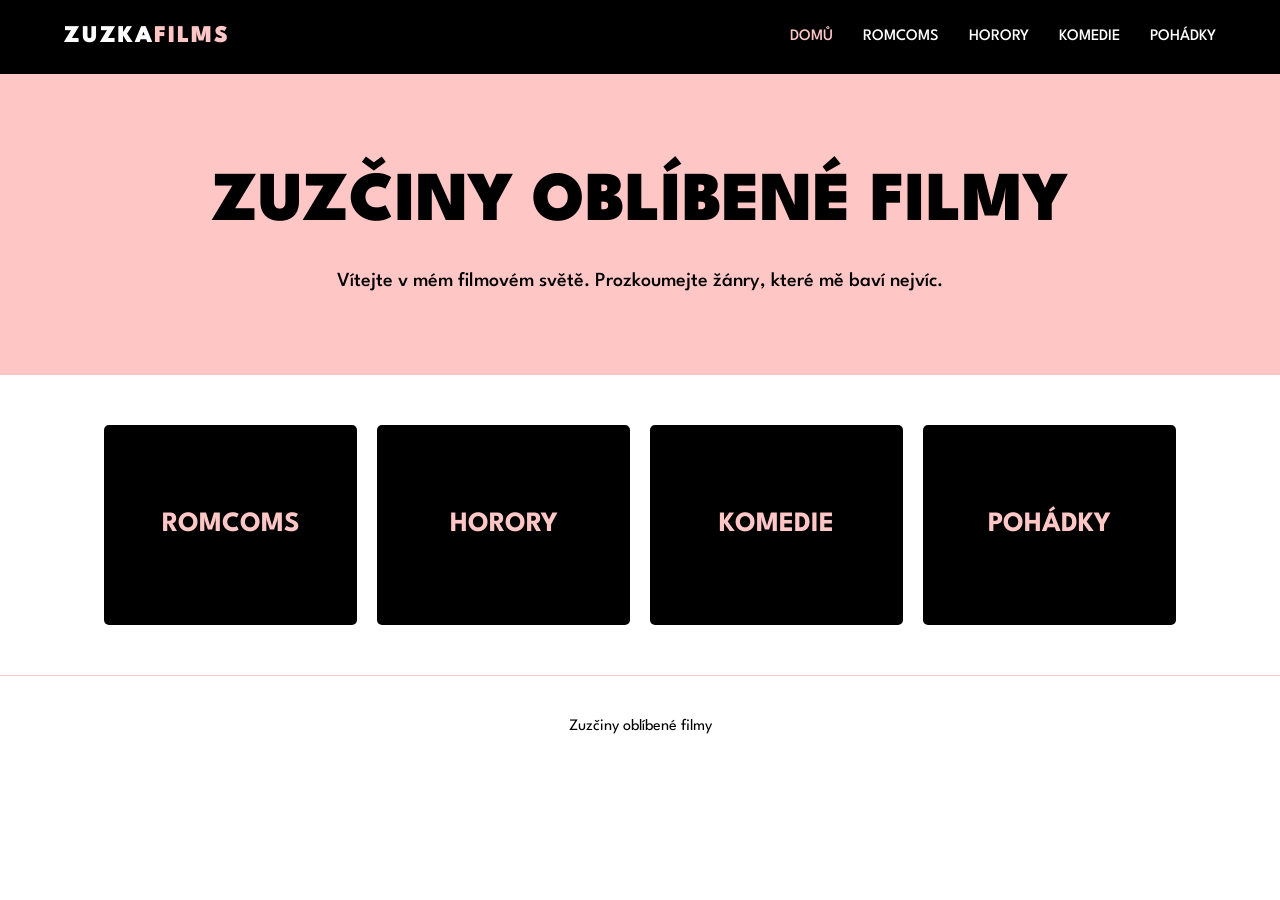
<file: index.html>
<h1></h1>
<!DOCTYPE html>
<html lang="cs">
<head>
    <meta charset="UTF-8">
    <meta name="viewport" content="width=device-width, initial-scale=1.0">
    <title>Zuzčiny oblíbené filmy</title>
    <link href="https://fonts.googleapis.com/css2?family=League+Spartan:wght@100..900&display=swap" rel="stylesheet">
    <link rel="stylesheet" href="style.css">
</head>
<body>
<header>
    <nav class="header-container"> <div class="logo">ZUZKA<span>FILMS</span></div>
        <ul class="nav-links">
            <li><a href="index.html" class="active">Domů</a></li>
            <li><a href="oblíbené romcoms.html">Romcoms</a></li>
            <li><a href="oblíbené horory.html">Horory</a></li>
            <li><a href="oblíbené komedie.html">Komedie</a></li>
            <li><a href="oblíbené pohádky.html">Pohádky</a></li>
        </ul>
    </nav>
</header>
	

    <main>
        <section class="hero">
            <h1>Zuzčiny oblíbené filmy</h1>
            <p>Vítejte v mém filmovém světě. Prozkoumejte žánry, které mě baví nejvíc.</p>
        </section>

        <section class="genre-grid">
            <a href="oblíbené romcoms.html" class="genre-card">
                <h2>Romcoms</h2>
            </a>
            <a href="oblíbené horory.html" class="genre-card">
                <h2>Horory</h2>
            </a>
            <a href="oblíbené komedie.html" class="genre-card">
                <h2>Komedie</h2>
            </a>
            <a href="oblíbené pohádky.html" class="genre-card">
                <h2>Pohádky</h2>
            </a>
        </section>
	</main>
   

    <footer>
        <p>Zuzčiny oblíbené filmy</p>
    </footer>

</body>
</html>
</file>
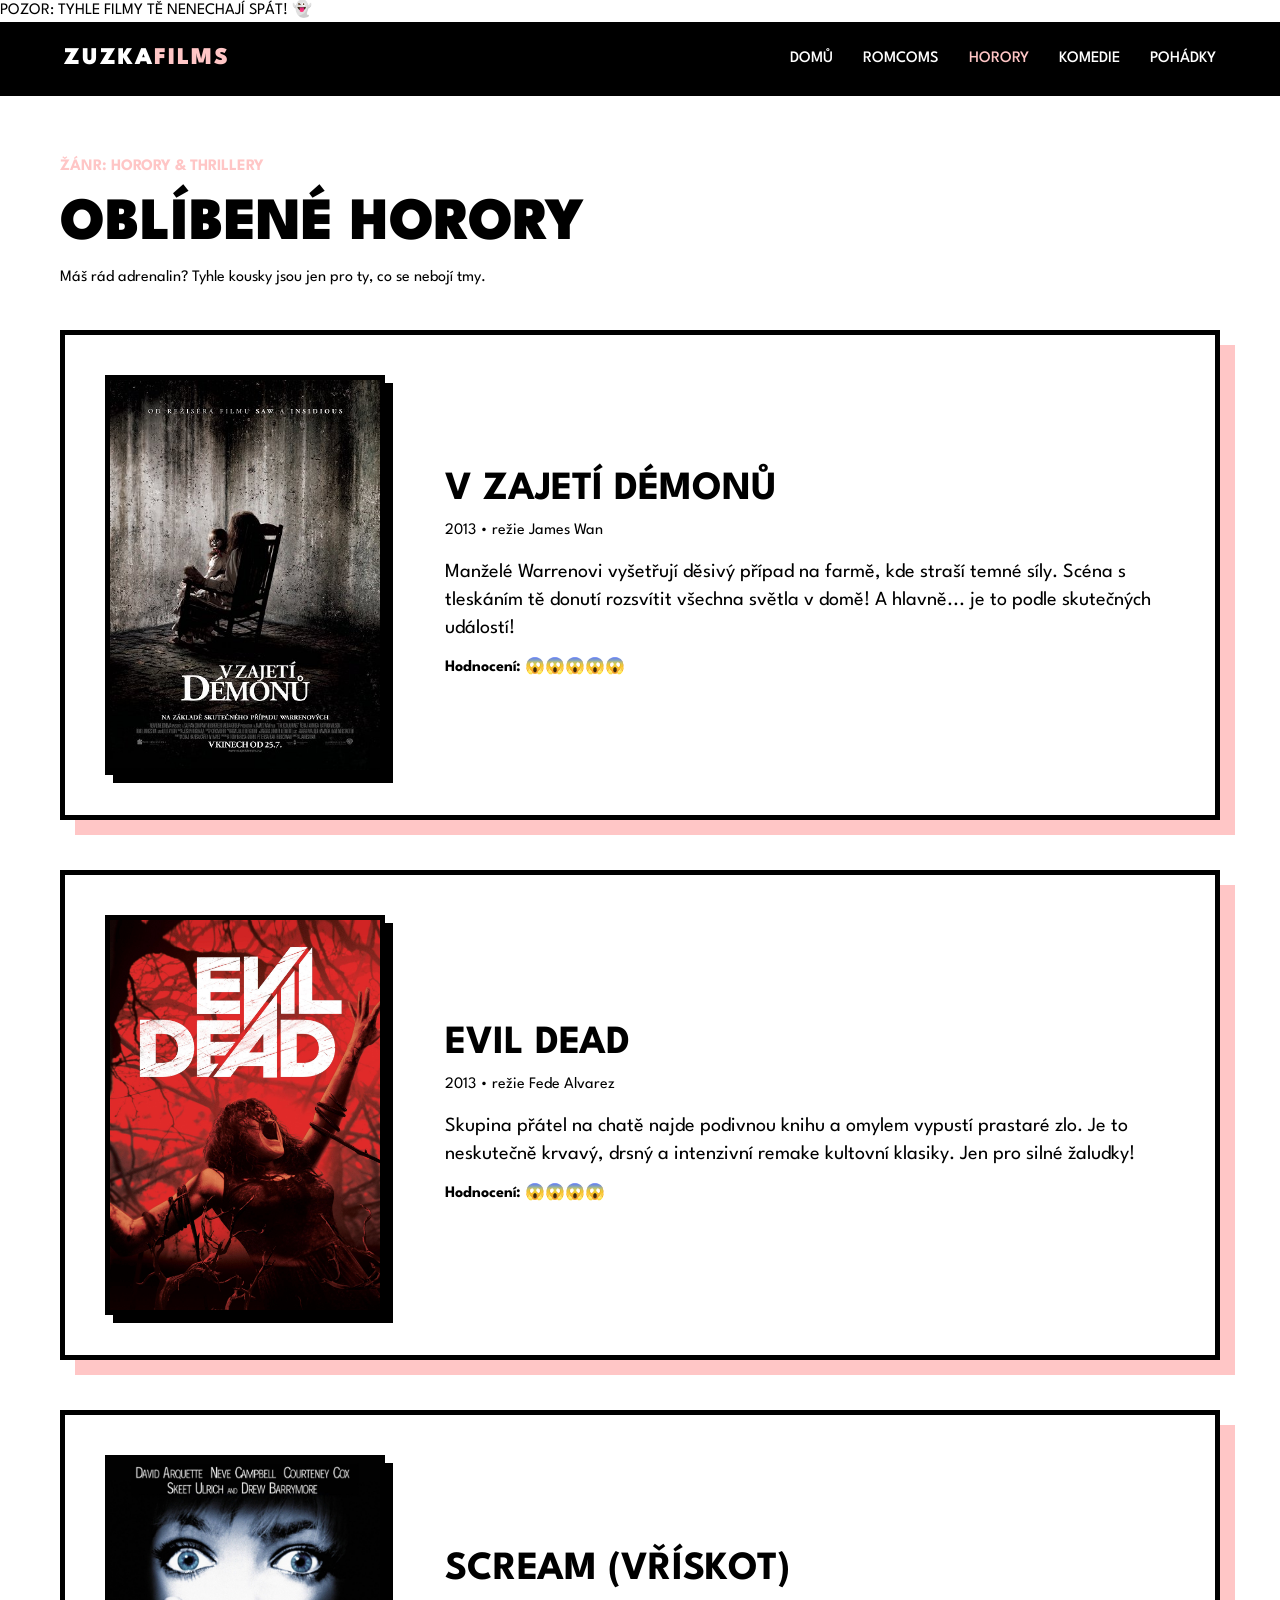
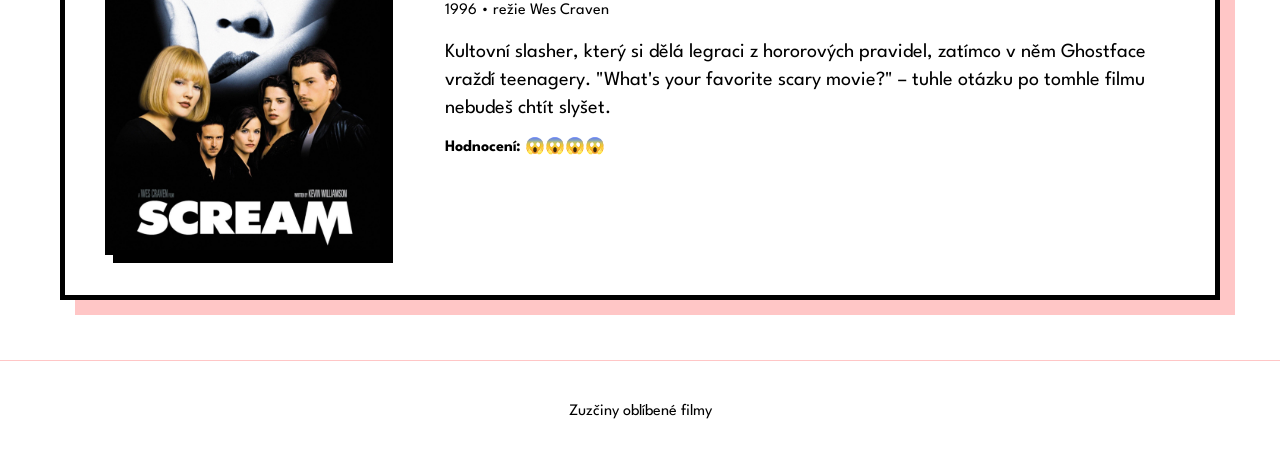
<file: oblíbené horory.html>
<!DOCTYPE html>
<html lang="cs">
<head>
    <meta charset="UTF-8">
    <meta name="viewport" content="width=device-width, initial-scale=1.0">
    <title>Horory pro odvážné | ZuzkaFilms</title>
    <link href="https://fonts.googleapis.com/css2?family=League+Spartan:wght@400;700;900&display=swap" rel="stylesheet">
    <link rel="stylesheet" href="style.css">
</head>
<body class="dark-mode"> <div class="top-bar dark">POZOR: TYHLE FILMY TĚ NENECHAJÍ SPÁT! 👻</div>

    <header>
        <div class="header-container">
            <div class="logo">ZUZKA<span>FILMS</span></div>
            <nav>
                <ul class="nav-links">
                    <li><a href="index.html">Domů</a></li>
                    <li><a href="oblíbené romcoms.html">Romcoms</a></li>
                    <li><a href="oblíbené horory.html" class="active">Horory</a></li>
                    <li><a href="oblíbené komedie.html">Komedie</a></li>
                    <li><a href="oblíbené pohádky.html">Pohádky</a></li>
                </ul>
            </nav>
        </div>
    </header>

    <main class="content-wrapper">
        <section class="page-title">
            <span class="category-tag horror">Žánr: Horory & Thrillery</span>
            <h1>Oblíbené Horory</h1>
            <p class="intro-text white">Máš rád adrenalin? Tyhle kousky jsou jen pro ty, co se nebojí tmy.</p>
        </section>

        <section class="movie-list">
            <article class="movie-item horror-card">
                <div class="movie-poster">
        <img src="img/zajeti.jpg" alt="V zajetí démonů"> 
    </div>
                <div class="movie-info">
                    <h2>V zajetí démonů</h2>
                    <p class="movie-meta">2013 • režie James Wan</p>
                    <p class="movie-desc">Manželé Warrenovi vyšetřují děsivý případ na farmě, kde straší temné síly. Scéna s tleskáním tě donutí rozsvítit všechna světla v domě! A hlavně... je to podle skutečných událostí!</p>
                    <span class="rating">Hodnocení: 😱😱😱😱😱</span>
                </div>
            </article>

            <article class="movie-item horror-card">
                <div class="movie-poster">
        <img src="img/evil.jpg" alt="Evil Dead"> 
    </div>
                <div class="movie-info">
                    <h2>Evil Dead</h2>
                <p class="movie-meta">2013 • režie Fede Alvarez</p>
                <p class="movie-desc">Skupina přátel na chatě najde podivnou knihu a omylem vypustí prastaré zlo. Je to neskutečně krvavý, drsný a intenzivní remake kultovní klasiky. Jen pro silné žaludky!</p>
                <span class="rating">Hodnocení: 😱😱😱😱</span>
                </div>
            </article>

            <article class="movie-item horror-card">
              <div class="movie-poster">
        <img src="img/scream.jpg" alt="Scream (Vřískot)"> 
    </div>
                <div class="movie-info">
                    <h2>Scream (Vřískot)</h2>
                <p class="movie-meta">1996 • režie Wes Craven</p>
                <p class="movie-desc">Kultovní slasher, který si dělá legraci z hororových pravidel, zatímco v něm Ghostface vraždí teenagery. "What's your favorite scary movie?" – tuhle otázku po tomhle filmu nebudeš chtít slyšet.</p>
                <span class="rating">Hodnocení: 😱😱😱😱</span>
                </div>
            </article>
        </section>
    </main>

    <footer>
        <p>Zuzčiny oblíbené filmy</p>
    </footer>

</body>
</html>
</file>
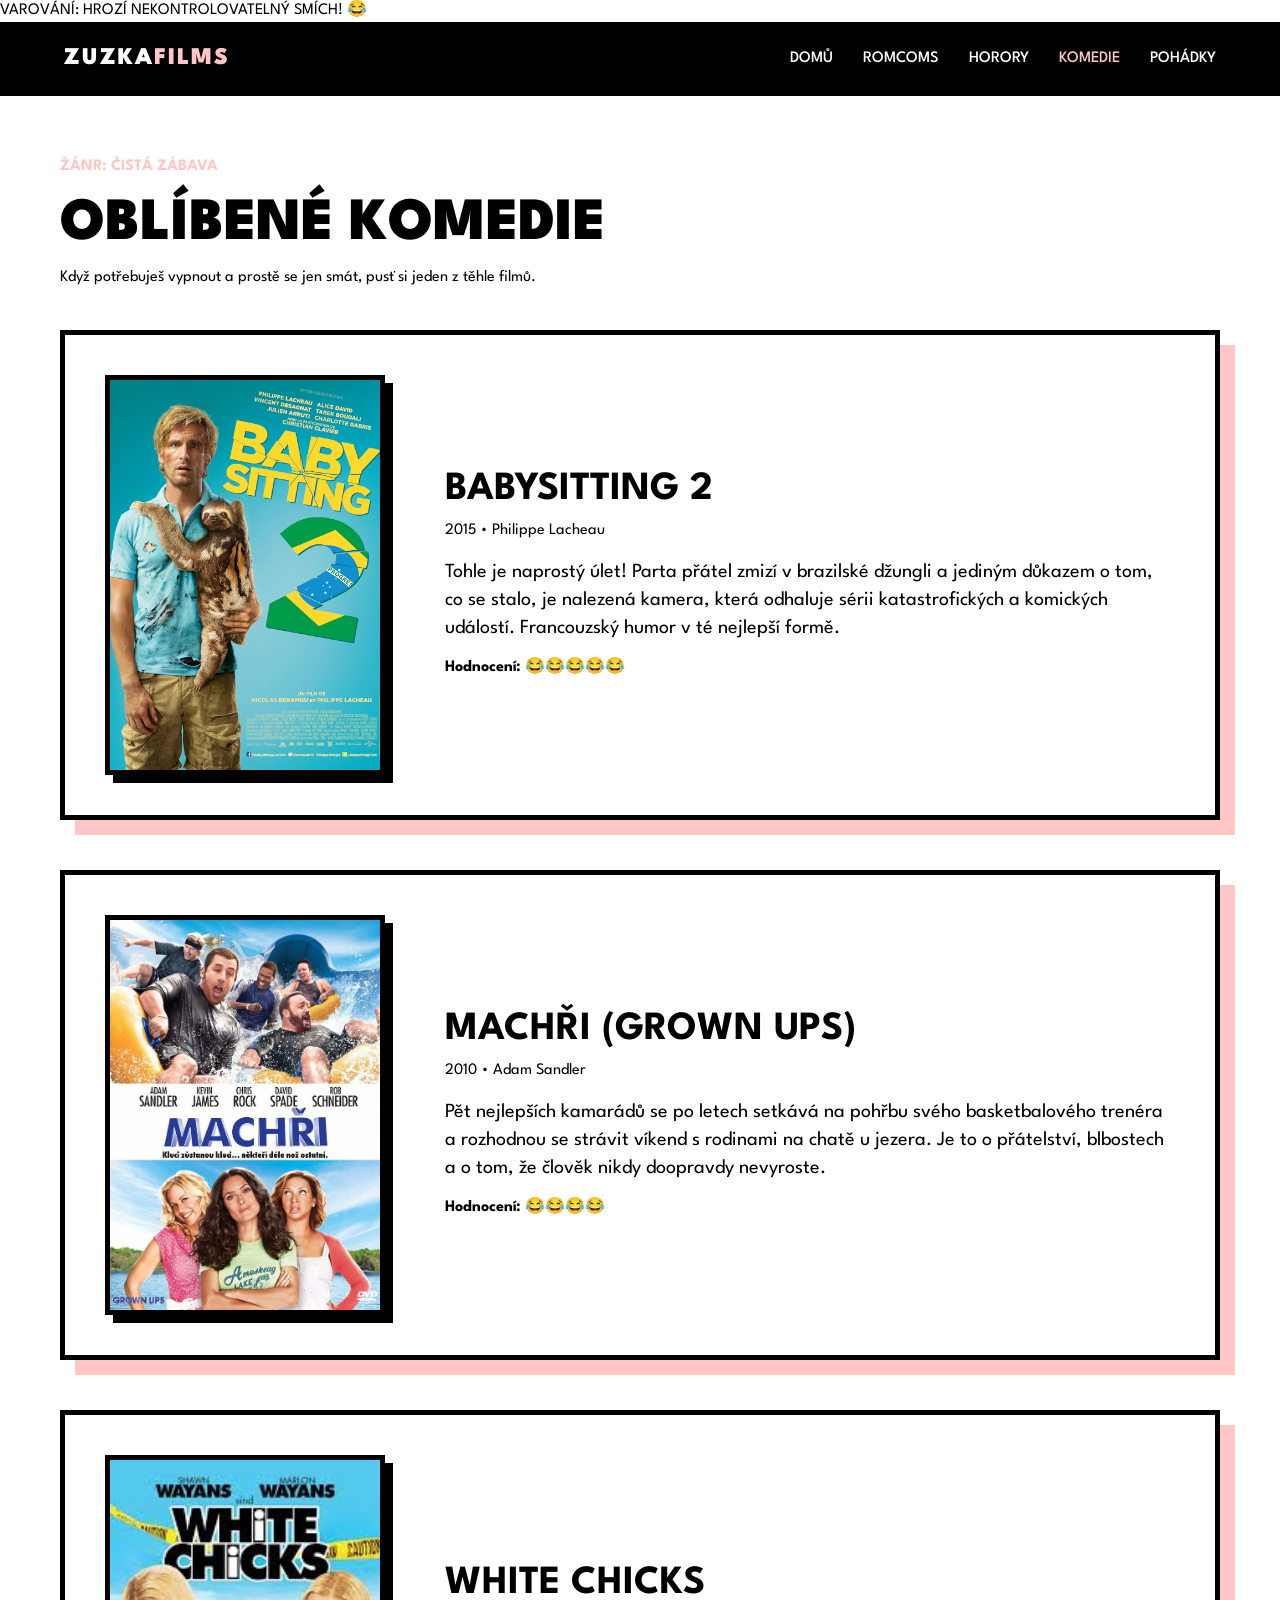
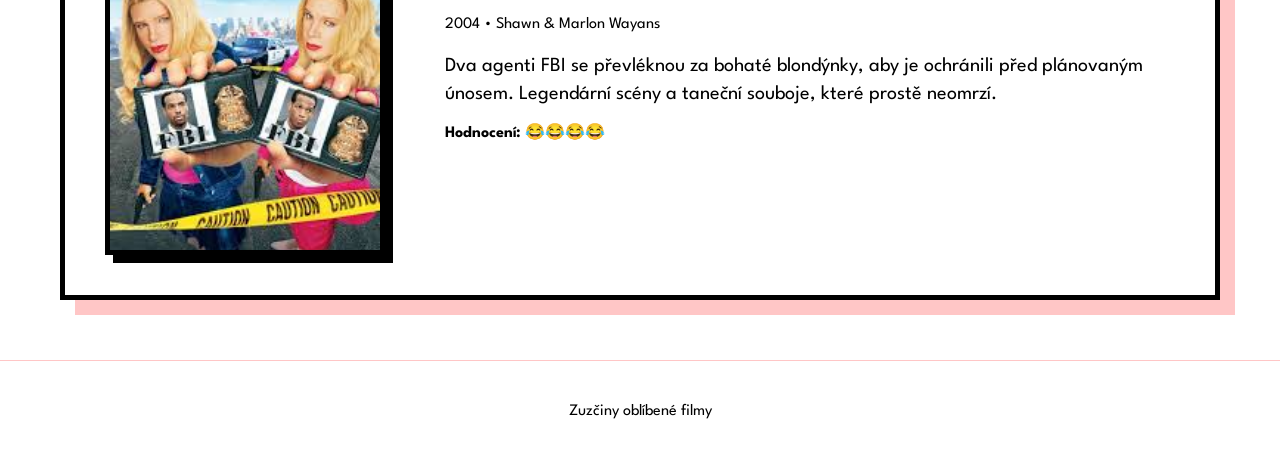
<file: oblíbené komedie.html>
<!DOCTYPE html>
<html lang="cs">
<head>
    <meta charset="UTF-8">
    <meta name="viewport" content="width=device-width, initial-scale=1.0">
    <title>Nejlepší Komedie | ZuzkaFilms</title>
    <link href="https://fonts.googleapis.com/css2?family=League+Spartan:wght@400;700;900&display=swap" rel="stylesheet">
    <link rel="stylesheet" href="style.css">
</head>
<body>

    <div class="top-bar">VAROVÁNÍ: HROZÍ NEKONTROLOVATELNÝ SMÍCH! 😂</div>

    <header>
        <div class="header-container">
            <div class="logo">ZUZKA<span>FILMS</span></div>
            <nav>
                <ul class="nav-links">
                    <li><a href="index.html">Domů</a></li>
                    <li><a href="oblíbené romcoms.html">Romcoms</a></li>
                    <li><a href="oblíbené horory.html">Horory</a></li>
                    <li><a href="oblíbené komedie.html" class="active">Komedie</a></li>
                    <li><a href="oblíbené pohádky.html">Pohádky</a></li>
                </ul>
            </nav>
        </div>
    </header>

    <main class="content-wrapper">
        <section class="page-title">
            <span class="category-tag comedy">Žánr: Čistá zábava</span>
            <h1>Oblíbené Komedie</h1>
            <p class="intro-text">Když potřebuješ vypnout a prostě se jen smát, pusť si jeden z těhle filmů.</p>
        </section>

        <section class="movie-list">
            <article class="movie-item comedy-card">
               <div class="movie-poster">
        <img src="img/baby.jpg" alt="Babysitting 2"> 
    </div>
                <div class="movie-info">
                    <h2>Babysitting 2</h2>
                    <p class="movie-meta">2015 • Philippe Lacheau</p>
                    <p class="movie-desc">Tohle je naprostý úlet! Parta přátel zmizí v brazilské džungli a jediným důkazem o tom, co se stalo, je nalezená kamera, která odhaluje sérii katastrofických a komických událostí. Francouzský humor v té nejlepší formě.  </p>
                    <span class="rating">Hodnocení: 😂😂😂😂😂</span>
                </div>
            </article>

            <article class="movie-item comedy-card reversed-pink">
               <div class="movie-poster">
        <img src="img/machri.jpg" alt="Machři (Grown Ups)"> 
    </div>
                <div class="movie-info">
                    <h2>Machři (Grown Ups)</h2>
                    <p class="movie-meta">2010 • Adam Sandler</p>
                    <p class="movie-desc">Pět nejlepších kamarádů se po letech setkává na pohřbu svého basketbalového trenéra a rozhodnou se strávit víkend s rodinami na chatě u jezera. Je to o přátelství, blbostech a o tom, že člověk nikdy doopravdy nevyroste.</p>
                    <span class="rating">Hodnocení: 😂😂😂😂</span>
                </div>
            </article>
            
             <article class="movie-item comedy-card">
               <div class="movie-poster">
        <img src="img/white.jpg" alt="White Chicks"> 
    </div>
                <div class="movie-info">
                    <h2>White Chicks</h2>
                <p class="movie-meta">2004 • Shawn & Marlon Wayans</p>
                <p class="movie-desc">Dva agenti FBI se převléknou za bohaté blondýnky, aby je ochránili před plánovaným únosem. Legendární scény a taneční souboje, které prostě neomrzí.</p>
                <span class="rating">Hodnocení: 😂😂😂😂</span>
            </div>
        </article>

                    
        </section>
    </main>

    <footer>
        <p>Zuzčiny oblíbené filmy</p>
    </footer>

</body>
</html>
</file>
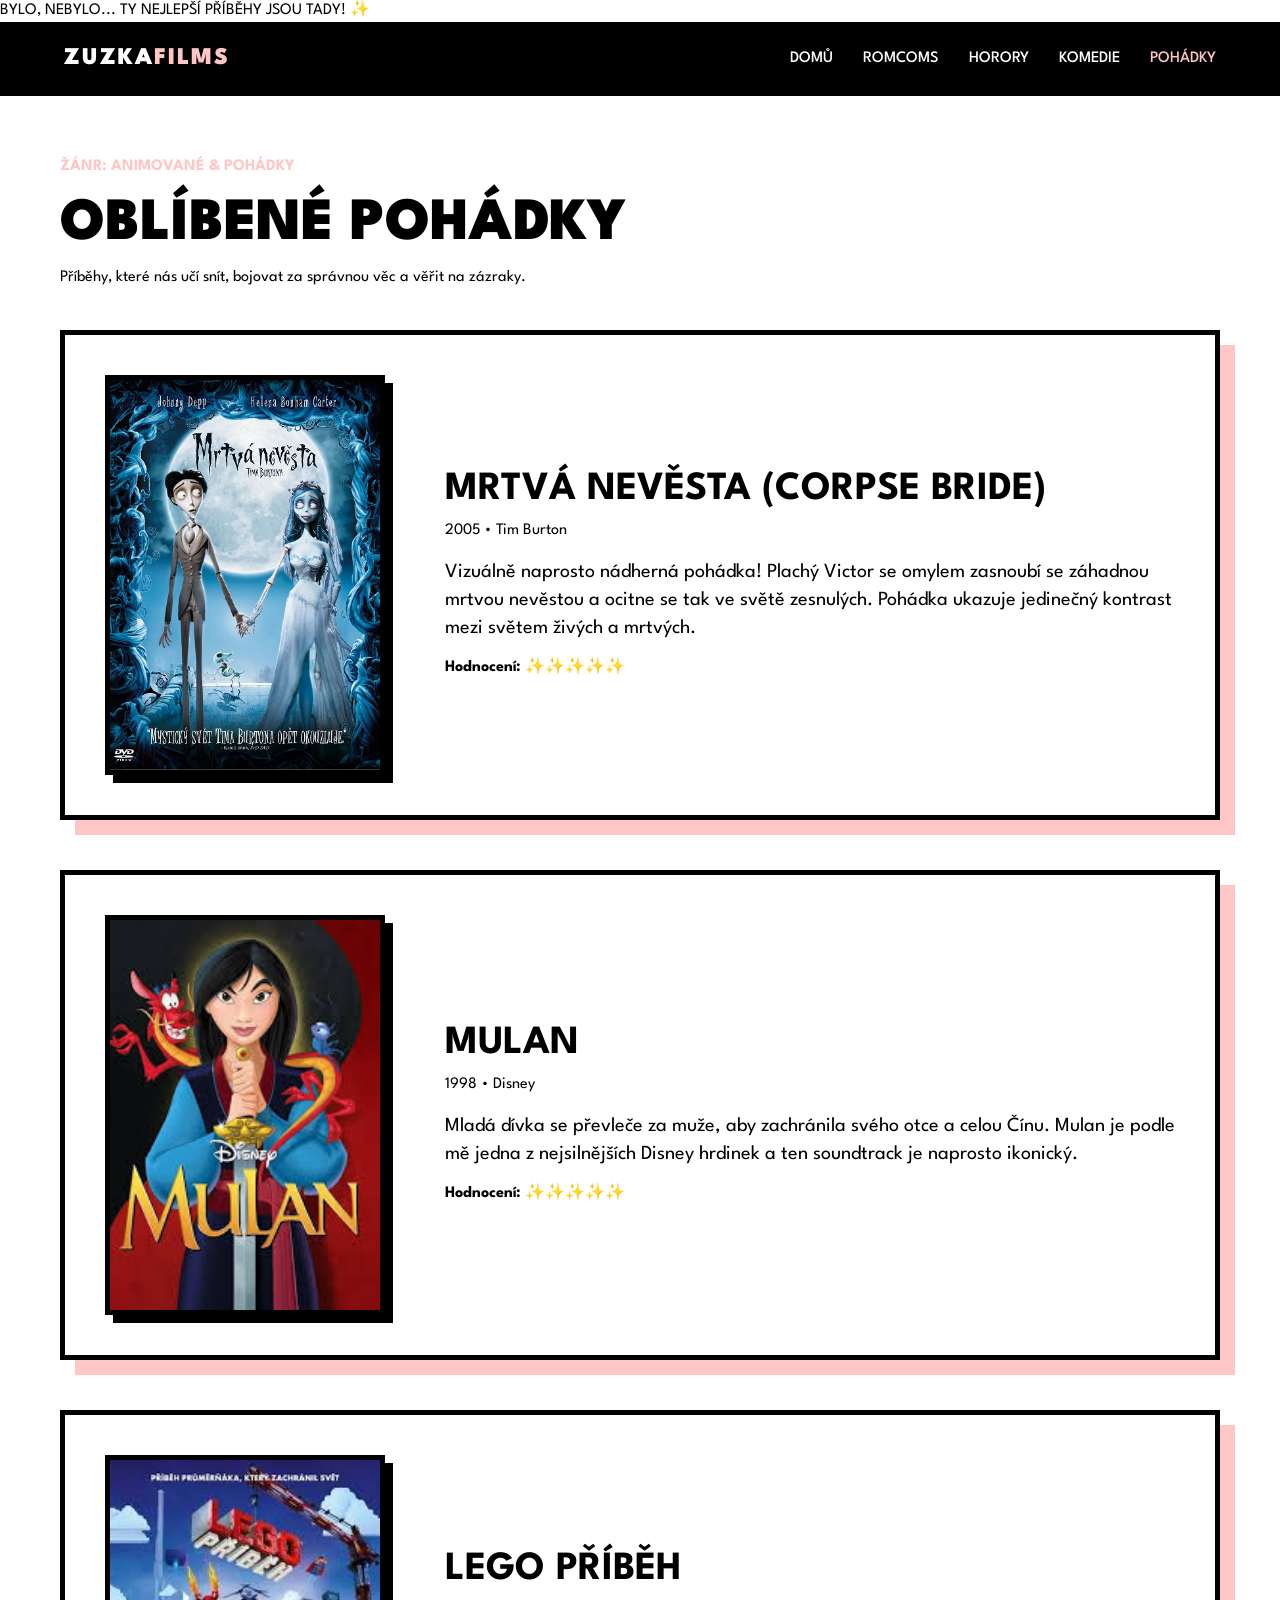
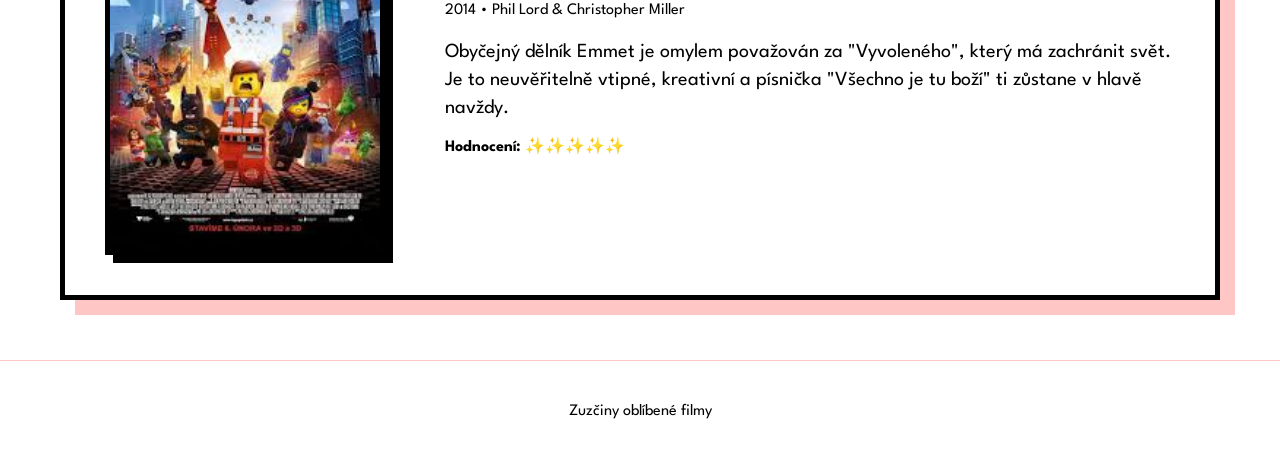
<file: oblíbené pohádky.html>
<!DOCTYPE html>
<html lang="cs">
<head>
    <meta charset="UTF-8">
    <meta name="viewport" content="width=device-width, initial-scale=1.0">
    <title>Kouzelné Pohádky | ZuzkaFilms</title>
    <link href="https://fonts.googleapis.com/css2?family=League+Spartan:wght@400;700;900&display=swap" rel="stylesheet">
    <link rel="stylesheet" href="style.css">
</head>
<body class="fairy-tale-page">

    <div class="top-bar fairy">BYLO, NEBYLO... TY NEJLEPŠÍ PŘÍBĚHY JSOU TADY! ✨</div>

    <header>
        <div class="header-container">
            <div class="logo">ZUZKA<span>FILMS</span></div>
            <nav>
                <ul class="nav-links">
                    <li><a href="index.html">Domů</a></li>
                    <li><a href="oblíbené romcoms.html">Romcoms</a></li>
                    <li><a href="oblíbené horory.html">Horory</a></li>
                    <li><a href="oblíbené komedie.html">Komedie</a></li>
                    <li><a href="oblíbené pohádky.html" class="active">Pohádky</a></li>
                </ul>
            </nav>
        </div>
    </header>

    <main class="content-wrapper">
        <section class="page-title">
            <span class="category-tag fairy-tag">Žánr: Animované & Pohádky</span>
            <h1>Oblíbené Pohádky</h1>
            <p class="intro-text">Příběhy, které nás učí snít, bojovat za správnou věc a věřit na zázraky.</p>
        </section>

        <section class="movie-list">
            <article class="movie-item fairy-card corpse-bride">
              <div class="movie-poster">
        <img src="img/mrtva.jpg" alt="Mrtvá nevěsta (Corpse Bride)"> 
    </div>
                <div class="movie-info">
                    <h2>Mrtvá nevěsta (Corpse Bride)</h2>
                    <p class="movie-meta">2005 • Tim Burton</p>
                    <p class="movie-desc">Vizuálně naprosto nádherná pohádka! Plachý Victor se omylem zasnoubí se záhadnou mrtvou nevěstou a ocitne se tak ve světě zesnulých. Pohádka ukazuje jedinečný kontrast mezi světem živých a mrtvých.</p>
                    <span class="rating">Hodnocení: ✨✨✨✨✨</span>
                </div>
            </article>

            <article class="movie-item fairy-card mulan">
                <div class="movie-poster">
        <img src="img/mulan.jpg" alt="Mulan"> 
    </div>
                <div class="movie-info">
                    <h2>Mulan</h2>
                    <p class="movie-meta">1998 • Disney</p>
                    <p class="movie-desc">Mladá dívka se převleče za muže, aby zachránila svého otce a celou Čínu. Mulan je podle mě jedna z nejsilnějších Disney hrdinek a ten soundtrack je naprosto ikonický.</p>
                    <span class="rating">Hodnocení: ✨✨✨✨✨</span>
                </div>
            </article>

            <article class="movie-item">
                <div class="movie-poster">
        <img src="img/lego.jpg" alt="Lego příběh"> 
    </div>
             <div class="movie-info">   
                 <h2>Lego příběh</h2>
                <p class="movie-meta">2014 • Phil Lord & Christopher Miller</p>
                <p class="movie-desc">Obyčejný dělník Emmet je omylem považován za "Vyvoleného", který má zachránit svět. Je to neuvěřitelně vtipné, kreativní a písnička "Všechno je tu boží" ti zůstane v hlavě navždy.</p>
                <span class="rating">Hodnocení: ✨✨✨✨✨</span>
            </div>
        </article>
                
        </section>
    </main>

    <footer>
        <p>Zuzčiny oblíbené filmy</p>
    </footer>

</body>
</html>
</file>
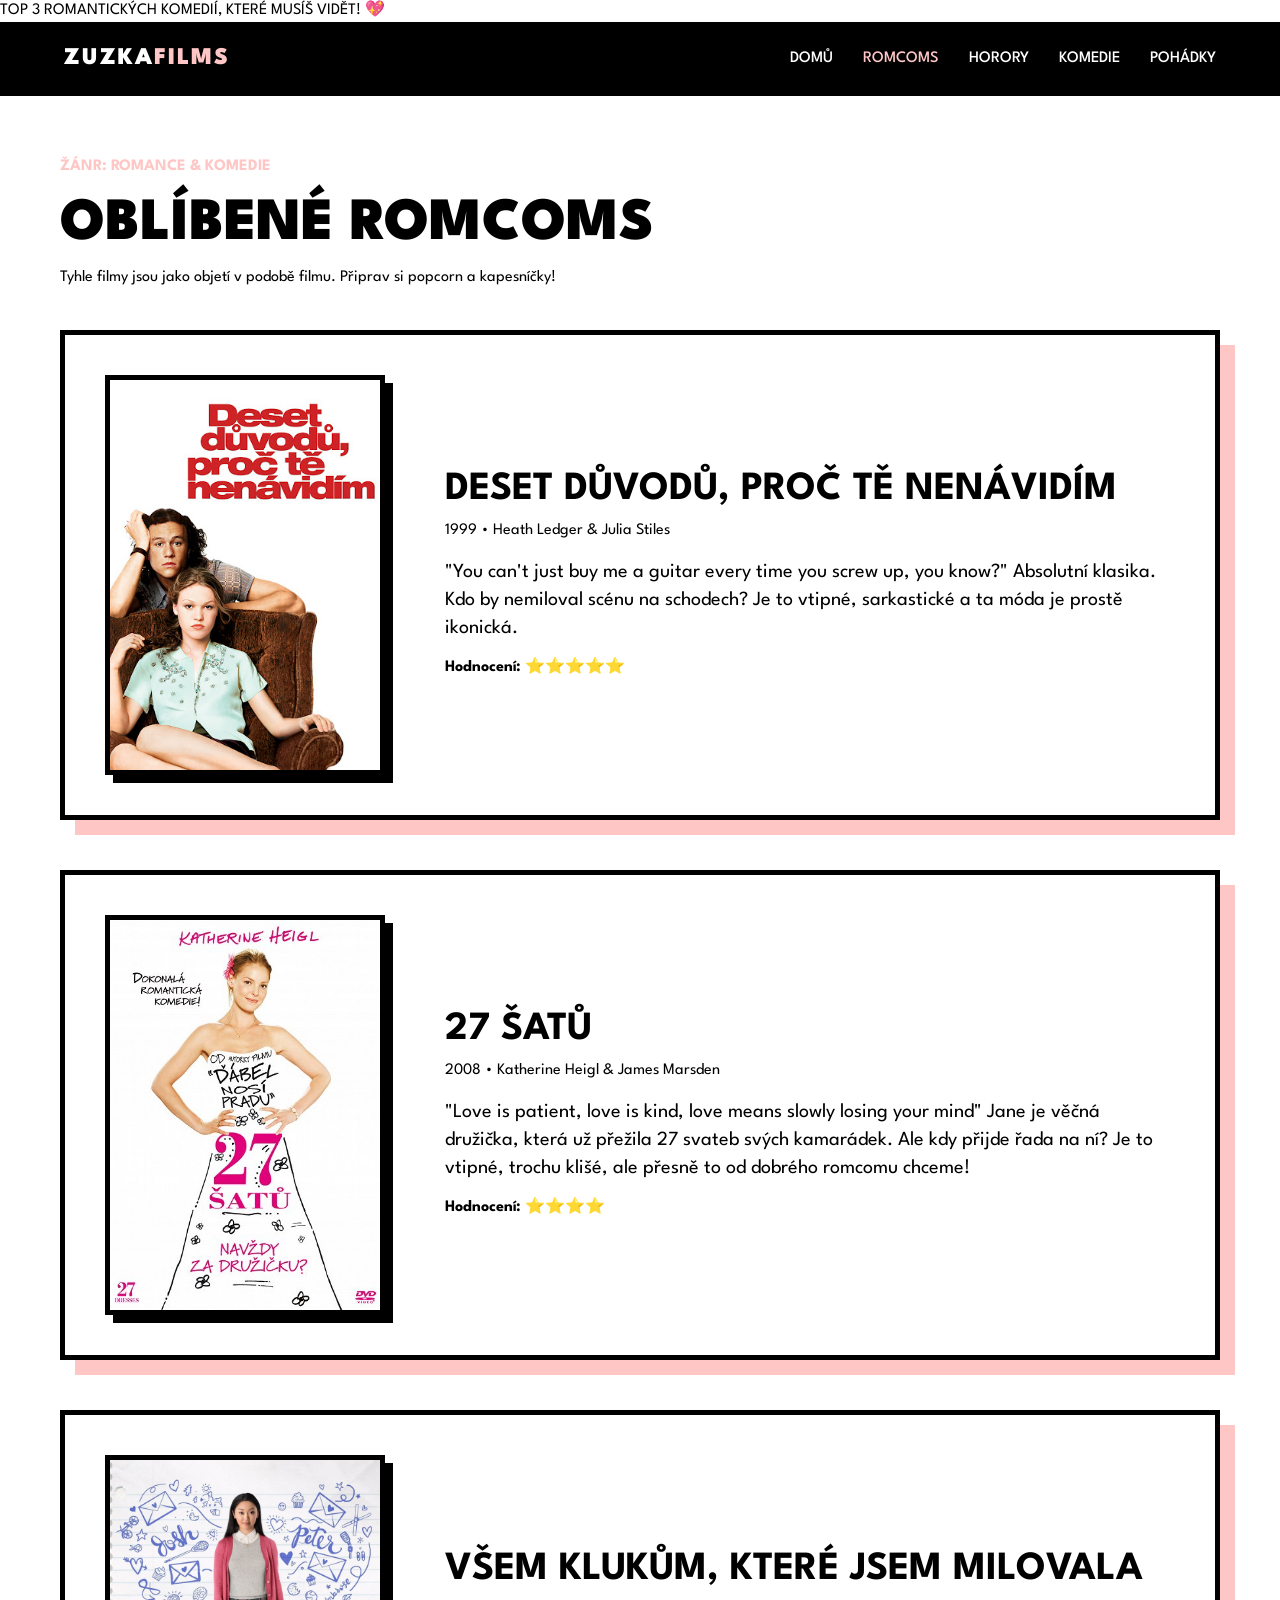
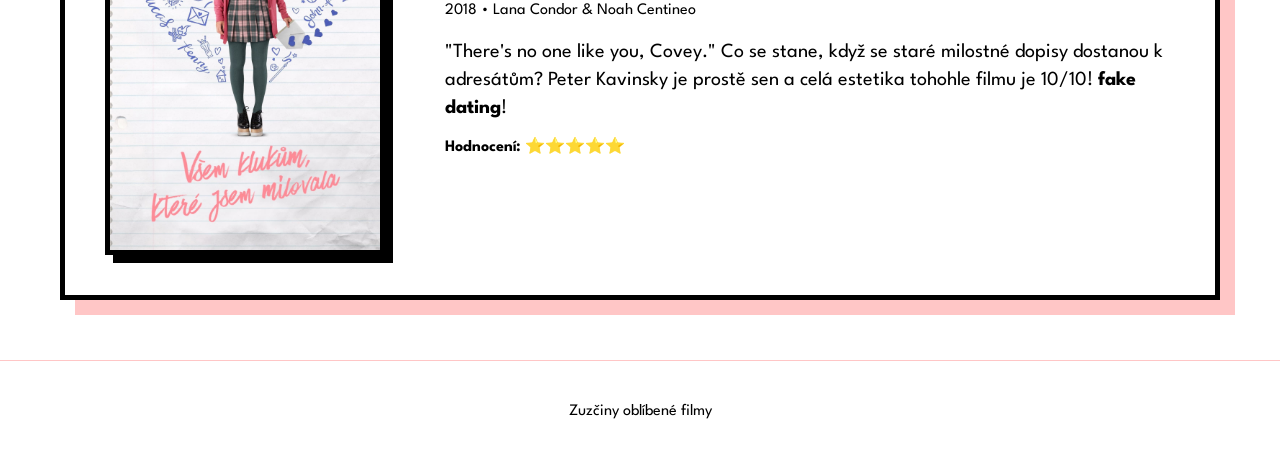
<file: oblíbené romcoms.html>
<!DOCTYPE html>
<html lang="cs">
<head>
    <meta charset="UTF-8">
    <meta name="viewport" content="width=device-width, initial-scale=1.0">
    <title>Nejlepší Romcoms | ZuzkaFilms</title>
    <link href="https://fonts.googleapis.com/css2?family=League+Spartan:wght@400;700;900&display=swap" rel="stylesheet">
    <link rel="stylesheet" href="style.css">
</head>
<body>

    <div class="top-bar">TOP 3 ROMANTICKÝCH KOMEDIÍ, KTERÉ MUSÍŠ VIDĚT! 💖</div>

    <header>
        <div class="header-container">
            <div class="logo">ZUZKA<span>FILMS</span></div>
            <nav>
                <ul class="nav-links">
                    <li><a href="index.html">Domů</a></li>
                    <li><a href="oblíbené romcoms.html" class="active">Romcoms</a></li>
                    <li><a href="oblíbené horory.html">Horory</a></li>
                    <li><a href="oblíbené komedie.html">Komedie</a></li>
                    <li><a href="oblíbené pohádky.html">Pohádky</a></li>
                </ul>
            </nav>
        </div>
    </header>

    <main class="content-wrapper">
        <section class="page-title">
            <span class="category-tag">Žánr: Romance & Komedie</span>
            <h1>Oblíbené Romcoms</h1>
            <p class="intro-text">Tyhle filmy jsou jako objetí v podobě filmu. Připrav si popcorn a kapesníčky!</p>
        </section>

        <section class="movie-list">
            <article class="movie-item">
		<div class="movie-poster">
        <img src="img/duvodu.jpg" alt="10 důvodů proč tě nenávidím"> 
    </div>
               
                <div class="movie-info">
                    <h2>Deset důvodů, proč tě nenávidím</h2>
                    <p class="movie-meta">1999 • Heath Ledger & Julia Stiles</p>
                    <p class="movie-desc">"You can't just buy me a guitar every time you screw up, you know?" Absolutní klasika. Kdo by nemiloval scénu na schodech? Je to vtipné, sarkastické a ta móda je prostě ikonická.</p>
                    <span class="rating">Hodnocení: ⭐⭐⭐⭐⭐</span>
                </div>
            </article>

            <article class="movie-item reversed">
				<div class="movie-poster">
        <img src="img/27.jpg" alt="27 šatů"> 
    </div>
              
                <div class="movie-info">
                    <h2>27 šatů</h2>
                    <p class="movie-meta">2008 • Katherine Heigl & James Marsden</p>
                    <p class="movie-desc">"Love is patient, love is kind, love means slowly losing your mind" Jane je věčná družička, která už přežila 27 svateb svých kamarádek. Ale kdy přijde řada na ní? Je to vtipné, trochu klišé, ale přesně to od dobrého romcomu chceme!</p>
                    <span class="rating">Hodnocení: ⭐⭐⭐⭐</span>
                </div>
            </article>

            <article class="movie-item">
               <div class="movie-poster">
        <img src="img/vsem.jpg" alt="Všem klukům, které jsem milovala"> 
    </div>
                <div class="movie-info">
                    <h2>Všem klukům, které jsem milovala</h2>
                    <p class="movie-meta">2018 • Lana Condor & Noah Centineo</p>
                    <p class="movie-desc">"There's no one like you, Covey." Co se stane, když se staré milostné dopisy dostanou k adresátům? Peter Kavinsky je prostě sen a celá estetika tohohle filmu je 10/10! <strong>fake dating</strong>!</p>
                    <span class="rating">Hodnocení: ⭐⭐⭐⭐⭐</span>
                </div>
            </article>
        </section>
    </main>

    <footer>
        <p>Zuzčiny oblíbené filmy</p>
    </footer>

</body>
</html>
</file>
<file: style.css>
/* 1. DEFINICE BAREV A RESET */
:root {
    --cerna: #000000;
    --bila: #ffffff;
    --ruzova: #ffc6c6;
}

* {
    margin: 0;
    padding: 0;
    box-sizing: border-box;
}

body {
    font-family: 'League Spartan', sans-serif;
    background-color: var(--bila);
    color: var(--cerna);
    line-height: 1.4;
}

/* 2. NAVIGACE */
header {
    background-color: var(--cerna);
    padding: 20px 5%;
}

.header-container {
    display: flex;
    justify-content: space-between;
    align-items: center;
    max-width: 1200px;
    margin: 0 auto;
}

.logo {
    color: var(--bila);
    font-size: 24px;
    font-weight: 900;
    letter-spacing: 2px;
}

.logo span {
    color: var(--ruzova);
}

.nav-links {
    display: flex;
    list-style: none;
}

.nav-links li {
    margin-left: 30px;
}

.nav-links a {
    text-decoration: none;
    color: var(--bila);
    font-weight: 500;
    text-transform: uppercase;
    transition: color 0.3s ease;
}

.nav-links a:hover, .nav-links a.active {
    color: var(--ruzova);
}

/* 3. PODSTRÁNKY - ROZVRŽENÍ */
.content-wrapper {
    max-width: 1200px;
    margin: 0 auto;
    padding: 60px 20px;
}

.page-title {
    margin-bottom: 40px;
}

.page-title h1 {
    font-size: 60px;
    text-transform: uppercase;
    font-weight: 900;
}

.category-tag {
    color: var(--ruzova);
    font-weight: 700;
    text-transform: uppercase;
    display: block;
    margin-bottom: 5px;
}

/* 4. SEZNAM FILMŮ */
.movie-list {
    display: flex;
    flex-direction: column;
    gap: 50px;
}

.movie-item {
    display: flex;
    align-items: center;
    background: var(--bila);
    border: 5px solid var(--cerna);
    padding: 40px;
    box-shadow: 15px 15px 0px var(--ruzova);
}

/* 5. PLAKÁTY - TADY JE TO SJEDNOCENÍ */
.movie-poster {
    width: 280px !important;
    height: 400px !important;
    border: 5px solid var(--cerna);
    box-shadow: 8px 8px 0px var(--cerna);
    flex-shrink: 0;
    overflow: hidden;
    margin-right: 60px; /* Mezera od textu */
}

.movie-poster img {
    width: 100% !important;
    height: 100% !important;
    object-fit: cover !important; /* Ořízne vsem.jpg, aby seděl k ostatním */
    object-position: center;
    display: block;
}

/* 6. TEXTY U FILMŮ */
.movie-info {
    flex-grow: 1;
}

.movie-info h2 {
    font-size: 40px;
    text-transform: uppercase;
    margin-bottom: 10px;
    line-height: 1;
}

.movie-desc {
    font-size: 20px;
    margin: 15px 0;
}

.rating {
    font-weight: 700;
}


/* 7. HLAVNÍ STRÁNKA - MŘÍŽKA ŽÁNRŮ */
.genre-grid {
    display: grid;
    grid-template-columns: repeat(4, 1fr);
    gap: 20px;
    padding: 50px 5%;
    max-width: 1200px;
    margin: 0 auto;
}

.genre-card {
    background-color: var(--cerna);
    height: 200px;
    display: flex;
    align-items: center;
    justify-content: center;
    text-decoration: none;
    transition: transform 0.3s ease;
    border-radius: 5px;
}

.genre-card h2 {
    color: var(--ruzova);
    text-transform: uppercase;
    font-size: 28px;
}

.genre-card:hover {
    transform: translateY(-10px);
}

/* 8. PATIČKA */
footer {
    text-align: center;
    padding: 40px;
    border-top: 1px solid var(--ruzova);
}

/* 9. RESPONZIVITA (MOBILY) */
@media (max-width: 900px) {
    .movie-item {
        flex-direction: column;
        text-align: center;
        padding: 20px;
    }

    .movie-poster {
        margin-right: 0;
        margin-bottom: 20px;
        width: 100% !important;
        max-width: 280px;
    }

    .genre-grid {
        grid-template-columns: repeat(2, 1fr);
    }
    
    .page-title h1 {
        font-size: 40px;
    }
}/* ÚPRAVA PRO RŮŽOVÝ PRUH (HERO SEKCE) */
.hero {
    background-color: var(--ruzova); /* Použije tvou nadefinovanou růžovou */
    text-align: center;              /* Vycentruje text na střed */
    padding: 80px 20px;              /* Vytvoří prostor nahoře a dole v pruhu */
    width: 100%;                     /* Pruh bude přes celou šířku */
}

.hero h1 {
    font-size: 70px;                 /* Pořádně velký nadpis jako na fotce */
    text-transform: uppercase;
    font-weight: 900;
    margin-bottom: 15px;             /* Mezera mezi nadpisem a textem pod ním */
}

.hero p {
    font-size: 20px;
    font-weight: 500;
}
</file>
